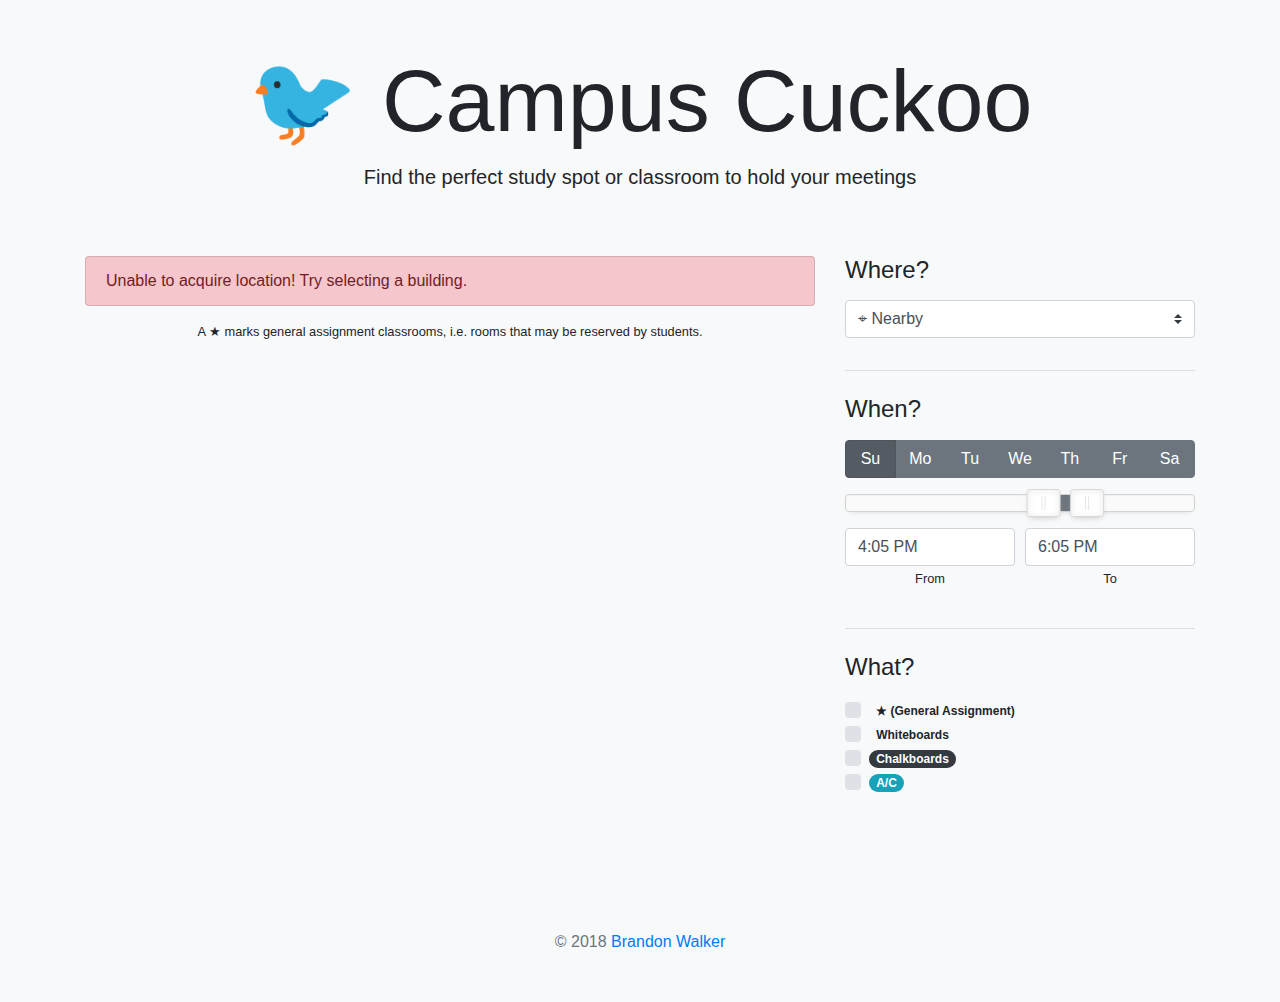
<file: index.html>
<!doctype html>
<html lang="en">
  <head>
    <meta charset="utf-8">
    <meta name="viewport" content="width=device-width, initial-scale=1, shrink-to-fit=no">

    <link rel="stylesheet" href="https://maxcdn.bootstrapcdn.com/bootstrap/4.0.0/css/bootstrap.min.css" integrity="sha384-Gn5384xqQ1aoWXA+058RXPxPg6fy4IWvTNh0E263XmFcJlSAwiGgFAW/dAiS6JXm" crossorigin="anonymous">
    <link rel="stylesheet" href="css/nouislider.min.css">
    <link rel="stylesheet" href="css/bootstrap-timepicker.min.css">

    <link rel="stylesheet" href="css/main.css">

    <title>Campus Cuckoo</title>
  </head>
  <body class="bg-light">
    <div id="loader" class="bg-light">
      <div class="spinner">
        <div class="double-bounce1"></div>
        <div class="double-bounce2"></div>
      </div>
    </div>

    <div id="main" class="container">
      <div class="py-5 text-center">
        <h2 class="display-2">🐦 Campus Cuckoo</h2>
        <p class="lead">Find the perfect study spot or classroom to hold your meetings</p>
      </div>

      <noscript>
        <div class="alert alert-danger" role="alert">
          Please enable JavaScript to continue
        </div>
      </noscript>

      <main>
        <div class="row">
          <div class="col-md-4 order-md-2 mb-4">
            <form>
              <h4 class="mb-3">Where?</h4>
              <select id="location" class="custom-select mb-3"></select>

              <hr class="mb-4">

              <h4 class="mb-3">When?</h4>

              <div class="btn-group btn-group-toggle mb-3" data-toggle="buttons">
                <label class="btn btn-secondary active">
                  <input type="radio" name="day" value="U" autocomplete="off"> Su
                </label>
                <label class="btn btn-secondary">
                  <input type="radio" name="day" value="M" autocomplete="off"> Mo
                </label>
                <label class="btn btn-secondary">
                  <input type="radio" name="day" value="T" autocomplete="off"> Tu
                </label>
                <label class="btn btn-secondary">
                  <input type="radio" name="day" value="W" autocomplete="off"> We
                </label>
                <label class="btn btn-secondary">
                  <input type="radio" name="day" value="R" autocomplete="off"> Th
                </label>
                <label class="btn btn-secondary">
                  <input type="radio" name="day" value="F" autocomplete="off"> Fr
                </label>
                <label class="btn btn-secondary">
                  <input type="radio" name="day" value="S" autocomplete="off"> Sa
                </label>
              </div>

              <div>
                <div id="time" class="mb-3"></div>
                <div class="form-row mb-0">
                  <div class="form-group col-6 text-center">
                    <input type="text" class="form-control" id="time-start">
                    <label for="time-start" class="small">From</label>
                  </div>
                  <div class="form-group col-6 text-center">
                    <input type="text" class="form-control" id="time-end">
                    <label for="time-end" class="small">To</label>
                  </div>
                </div>
              </div>

              <hr class="mb-4">

              <h4 class="mb-3">What?</h4>

              <div class="mb-3">
                <div class="custom-control custom-checkbox">
                  <input type="checkbox" class="custom-control-input" id="is-ga">
                  <label class="custom-control-label badge badge-pill badge-light" for="is-ga">&#9733; (General Assignment)</label>
                </div>
                <div class="custom-control custom-checkbox">
                  <input type="checkbox" class="custom-control-input" id="has-whiteboard">
                  <label class="custom-control-label badge badge-pill badge-light" for="has-whiteboard">Whiteboards</label>
                </div>
                <div class="custom-control custom-checkbox">
                  <input type="checkbox" class="custom-control-input" id="has-chalkboard">
                  <label class="custom-control-label badge badge-pill badge-dark" for="has-chalkboard">Chalkboards</label>
                </div>
                <div class="custom-control custom-checkbox">
                  <input type="checkbox" class="custom-control-input" id="has-ac">
                  <label class="custom-control-label badge badge-pill badge-info" for="has-ac">A/C</label>
                </div>
              </div>
            </form>
          </div>

          <div class="col-md-8 order-md-1">
            <ul id="results" class="list-group mb-3"></ul>
            <p class="text-center small">A &#9733; marks general assignment classrooms, i.e. rooms that may be reserved by students.</p>
          </div>
        </div>
      </main>

      <footer class="my-5 pt-5 text-muted text-center text-small">
        <p class="mb-1">&copy; 2018 <a href="https://branw.xyz">Brandon Walker</a></p>
      </footer>
    </div>

    <script src="https://code.jquery.com/jquery-3.3.1.min.js" integrity="sha256-FgpCb/KJQlLNfOu91ta32o/NMZxltwRo8QtmkMRdAu8=" crossorigin="anonymous"></script>
    <script src="https://cdnjs.cloudflare.com/ajax/libs/popper.js/1.12.9/umd/popper.min.js" integrity="sha384-ApNbgh9B+Y1QKtv3Rn7W3mgPxhU9K/ScQsAP7hUibX39j7fakFPskvXusvfa0b4Q" crossorigin="anonymous"></script>
    <script src="https://maxcdn.bootstrapcdn.com/bootstrap/4.0.0/js/bootstrap.min.js" integrity="sha384-JZR6Spejh4U02d8jOt6vLEHfe/JQGiRRSQQxSfFWpi1MquVdAyjUar5+76PVCmYl" crossorigin="anonymous"></script>
    <script src="js/nouislider.min.js"></script>
    <script src="js/bootstrap-timepicker.min.js"></script>

    <script src="js/main.js"></script>
  </body>
</html>
</file>
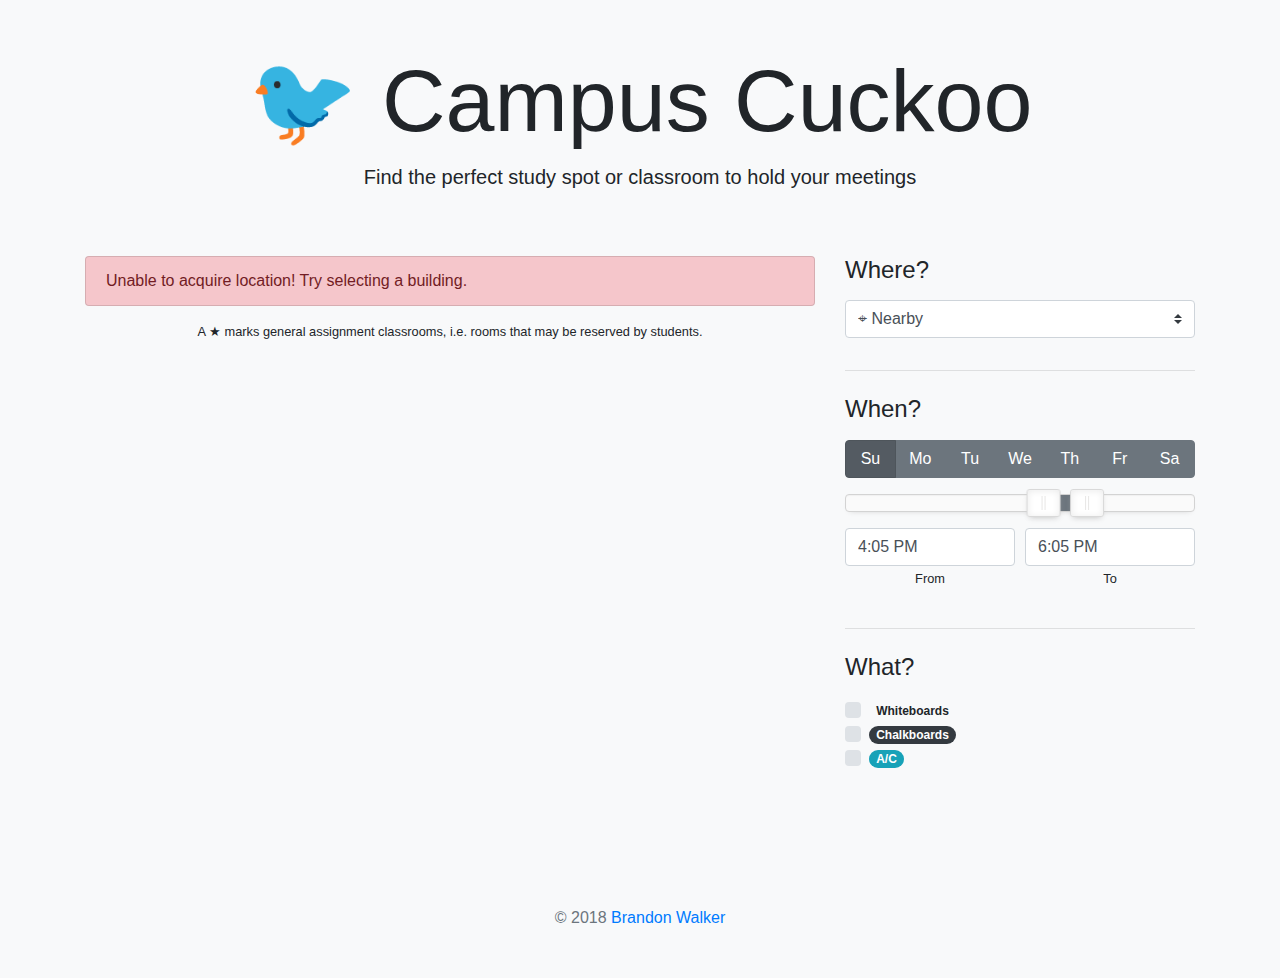
<file: web/index.html>
<!doctype html>
<html lang="en">
  <head>
    <meta charset="utf-8">
    <meta name="viewport" content="width=device-width, initial-scale=1, shrink-to-fit=no">

    <link rel="stylesheet" href="https://maxcdn.bootstrapcdn.com/bootstrap/4.0.0/css/bootstrap.min.css" integrity="sha384-Gn5384xqQ1aoWXA+058RXPxPg6fy4IWvTNh0E263XmFcJlSAwiGgFAW/dAiS6JXm" crossorigin="anonymous">
    <link rel="stylesheet" href="/css/nouislider.min.css">
    <link rel="stylesheet" href="/css/bootstrap-timepicker.min.css">

    <link rel="stylesheet" href="/css/main.css">

    <title>Campus Cuckoo</title>
  </head>
  <body class="bg-light">
    <div id="loader" class="bg-light">
      <div class="spinner">
        <div class="double-bounce1"></div>
        <div class="double-bounce2"></div>
      </div>
    </div>

    <div id="main" class="container">
      <div class="py-5 text-center">
        <h2 class="display-2">🐦 Campus Cuckoo</h2>
        <p class="lead">Find the perfect study spot or classroom to hold your meetings</p>
      </div>

      <noscript>
        <div class="alert alert-danger" role="alert">
          Please enable JavaScript to continue
        </div>
      </noscript>

      <main>
        <div class="row">
          <div class="col-md-4 order-md-2 mb-4">
            <form>
              <h4 class="mb-3">Where?</h4>
              <select id="location" class="custom-select mb-3"></select>

              <hr class="mb-4">

              <h4 class="mb-3">When?</h4>

              <div class="btn-group btn-group-toggle mb-3" data-toggle="buttons">
                <label class="btn btn-secondary active">
                  <input type="radio" name="day" value="U" autocomplete="off"> Su
                </label>
                <label class="btn btn-secondary">
                  <input type="radio" name="day" value="M" autocomplete="off"> Mo
                </label>
                <label class="btn btn-secondary">
                  <input type="radio" name="day" value="T" autocomplete="off"> Tu
                </label>
                <label class="btn btn-secondary">
                  <input type="radio" name="day" value="W" autocomplete="off"> We
                </label>
                <label class="btn btn-secondary">
                  <input type="radio" name="day" value="R" autocomplete="off"> Th
                </label>
                <label class="btn btn-secondary">
                  <input type="radio" name="day" value="F" autocomplete="off"> Fr
                </label>
                <label class="btn btn-secondary">
                  <input type="radio" name="day" value="S" autocomplete="off"> Sa
                </label>
              </div>

              <div>
                <div id="time" class="mb-3"></div>
                <div class="form-row mb-0">
                  <div class="form-group col-6 text-center">
                    <input type="text" class="form-control" id="time-start">
                    <label for="time-start" class="small">From</label>
                  </div>
                  <div class="form-group col-6 text-center">
                    <input type="text" class="form-control" id="time-end">
                    <label for="time-end" class="small">To</label>
                  </div>
                </div>
              </div>

              <hr class="mb-4">

              <h4 class="mb-3">What?</h4>

              <div class="mb-3">
                <div class="custom-control custom-checkbox">
                  <input type="checkbox" class="custom-control-input" id="has-whiteboard">
                  <label class="custom-control-label badge badge-pill badge-light" for="has-whiteboard">Whiteboards</label>
                </div>
                <div class="custom-control custom-checkbox">
                  <input type="checkbox" class="custom-control-input" id="has-chalkboard">
                  <label class="custom-control-label badge badge-pill badge-dark" for="has-chalkboard">Chalkboards</label>
                </div>
                <div class="custom-control custom-checkbox">
                  <input type="checkbox" class="custom-control-input" id="has-ac">
                  <label class="custom-control-label badge badge-pill badge-info" for="has-ac">A/C</label>
                </div>
              </div>
            </form>
          </div>

          <div class="col-md-8 order-md-1">
            <ul id="results" class="list-group mb-3"></ul>
            <p class="text-center small">A &#9733; marks general assignment classrooms, i.e. rooms that may be reserved by students.</p>
          </div>
        </div>
      </main>

      <footer class="my-5 pt-5 text-muted text-center text-small">
        <p class="mb-1">&copy; 2018 <a href="https://branw.xyz">Brandon Walker</a></p>
      </footer>
    </div>

    <script src="https://code.jquery.com/jquery-3.3.1.min.js" integrity="sha256-FgpCb/KJQlLNfOu91ta32o/NMZxltwRo8QtmkMRdAu8=" crossorigin="anonymous"></script>
    <script src="https://cdnjs.cloudflare.com/ajax/libs/popper.js/1.12.9/umd/popper.min.js" integrity="sha384-ApNbgh9B+Y1QKtv3Rn7W3mgPxhU9K/ScQsAP7hUibX39j7fakFPskvXusvfa0b4Q" crossorigin="anonymous"></script>
    <script src="https://maxcdn.bootstrapcdn.com/bootstrap/4.0.0/js/bootstrap.min.js" integrity="sha384-JZR6Spejh4U02d8jOt6vLEHfe/JQGiRRSQQxSfFWpi1MquVdAyjUar5+76PVCmYl" crossorigin="anonymous"></script>
    <script src="/js/nouislider.min.js"></script>
    <script src="/js/bootstrap-timepicker.min.js"></script>

    <script src="/js/main.js"></script>
  </body>
</html>
</file>
<file: css/main.css>
body {
  overflow-y: scroll;
}

#loader {
  position: absolute;
  top: 0;
  left: 0;
  width: 100%;
  height: 100%;
  z-index: 2000;
  display: flex;
  justify-content: center;
  align-items: center;
}

.spinner {
  width: 40px;
  height: 40px;
  position: relative;
  margin: 100px auto;
}

.double-bounce1, .double-bounce2 {
  width: 100%;
  height: 100%;
  border-radius: 50%;
  background-color: #333;
  opacity: 0.6;
  position: absolute;
  top: 0;
  left: 0;
  
  -webkit-animation: sk-bounce 2.0s infinite ease-in-out;
  animation: sk-bounce 2.0s infinite ease-in-out;
}

.double-bounce2 {
  -webkit-animation-delay: -1.0s;
  animation-delay: -1.0s;
}

@-webkit-keyframes sk-bounce {
  0%, 100% { -webkit-transform: scale(0.0) }
  50% { -webkit-transform: scale(1.0) }
}

@keyframes sk-bounce {
  0%, 100% { 
  transform: scale(0.0);
  -webkit-transform: scale(0.0);
  } 50% { 
  transform: scale(1.0);
  -webkit-transform: scale(1.0);
  }
}

#main {
  display: none;
}

.noUi-tooltip {
    display: none !important;
}
.noUi-active .noUi-tooltip {
    display: block !important;
}

.noUi-connect {
  background: #6c757d !important;
}

.btn-group {
  width: 100%;
}

.btn {
  width: 100%;
  padding: .375rem 0 !important;
}
</file>
<file: css/nouislider.min.css>
/*! nouislider - 11.0.3 - 2018-01-21 14:04:07 */.noUi-target,.noUi-target *{-webkit-touch-callout:none;-webkit-tap-highlight-color:transparent;-webkit-user-select:none;-ms-touch-action:none;touch-action:none;-ms-user-select:none;-moz-user-select:none;user-select:none;-moz-box-sizing:border-box;box-sizing:border-box}.noUi-target{position:relative;direction:ltr}.noUi-base,.noUi-connects{width:100%;height:100%;position:relative;z-index:1}.noUi-connects{overflow:hidden;z-index:0}.noUi-connect,.noUi-origin{will-change:transform;position:absolute;z-index:1;top:0;left:0;height:100%;width:100%;-webkit-transform-origin:0 0;transform-origin:0 0}html:not([dir=rtl]) .noUi-horizontal .noUi-origin{left:auto;right:0}.noUi-vertical .noUi-origin{width:0}.noUi-horizontal .noUi-origin{height:0}.noUi-handle{position:absolute}.noUi-state-tap .noUi-connect,.noUi-state-tap .noUi-origin{-webkit-transition:transform .3s;transition:transform .3s}.noUi-state-drag *{cursor:inherit!important}.noUi-horizontal{height:18px}.noUi-horizontal .noUi-handle{width:34px;height:28px;left:-17px;top:-6px}.noUi-vertical{width:18px}.noUi-vertical .noUi-handle{width:28px;height:34px;left:-6px;top:-17px}html:not([dir=rtl]) .noUi-horizontal .noUi-handle{right:-17px;left:auto}.noUi-target{background:#FAFAFA;border-radius:4px;border:1px solid #D3D3D3;box-shadow:inset 0 1px 1px #F0F0F0,0 3px 6px -5px #BBB}.noUi-connects{border-radius:3px}.noUi-connect{background:#3FB8AF}.noUi-draggable{cursor:ew-resize}.noUi-vertical .noUi-draggable{cursor:ns-resize}.noUi-handle{border:1px solid #D9D9D9;border-radius:3px;background:#FFF;cursor:default;box-shadow:inset 0 0 1px #FFF,inset 0 1px 7px #EBEBEB,0 3px 6px -3px #BBB}.noUi-active{box-shadow:inset 0 0 1px #FFF,inset 0 1px 7px #DDD,0 3px 6px -3px #BBB}.noUi-handle:after,.noUi-handle:before{content:"";display:block;position:absolute;height:14px;width:1px;background:#E8E7E6;left:14px;top:6px}.noUi-handle:after{left:17px}.noUi-vertical .noUi-handle:after,.noUi-vertical .noUi-handle:before{width:14px;height:1px;left:6px;top:14px}.noUi-vertical .noUi-handle:after{top:17px}[disabled] .noUi-connect{background:#B8B8B8}[disabled] .noUi-handle,[disabled].noUi-handle,[disabled].noUi-target{cursor:not-allowed}.noUi-pips,.noUi-pips *{-moz-box-sizing:border-box;box-sizing:border-box}.noUi-pips{position:absolute;color:#999}.noUi-value{position:absolute;white-space:nowrap;text-align:center}.noUi-value-sub{color:#ccc;font-size:10px}.noUi-marker{position:absolute;background:#CCC}.noUi-marker-large,.noUi-marker-sub{background:#AAA}.noUi-pips-horizontal{padding:10px 0;height:80px;top:100%;left:0;width:100%}.noUi-value-horizontal{-webkit-transform:translate(-50%,50%);transform:translate(-50%,50%)}.noUi-rtl .noUi-value-horizontal{-webkit-transform:translate(50%,50%);transform:translate(50%,50%)}.noUi-marker-horizontal.noUi-marker{margin-left:-1px;width:2px;height:5px}.noUi-marker-horizontal.noUi-marker-sub{height:10px}.noUi-marker-horizontal.noUi-marker-large{height:15px}.noUi-pips-vertical{padding:0 10px;height:100%;top:0;left:100%}.noUi-value-vertical{-webkit-transform:translate(0,-50%);transform:translate(0,-50%,0);padding-left:25px}.noUi-rtl .noUi-value-vertical{-webkit-transform:translate(0,50%);transform:translate(0,50%)}.noUi-marker-vertical.noUi-marker{width:5px;height:2px;margin-top:-1px}.noUi-marker-vertical.noUi-marker-sub{width:10px}.noUi-marker-vertical.noUi-marker-large{width:15px}.noUi-tooltip{display:block;position:absolute;border:1px solid #D9D9D9;border-radius:3px;background:#fff;color:#000;padding:5px;text-align:center;white-space:nowrap}.noUi-horizontal .noUi-tooltip{-webkit-transform:translate(-50%,0);transform:translate(-50%,0);left:50%;bottom:120%}.noUi-vertical .noUi-tooltip{-webkit-transform:translate(0,-50%);transform:translate(0,-50%);top:50%;right:120%}
</file>
